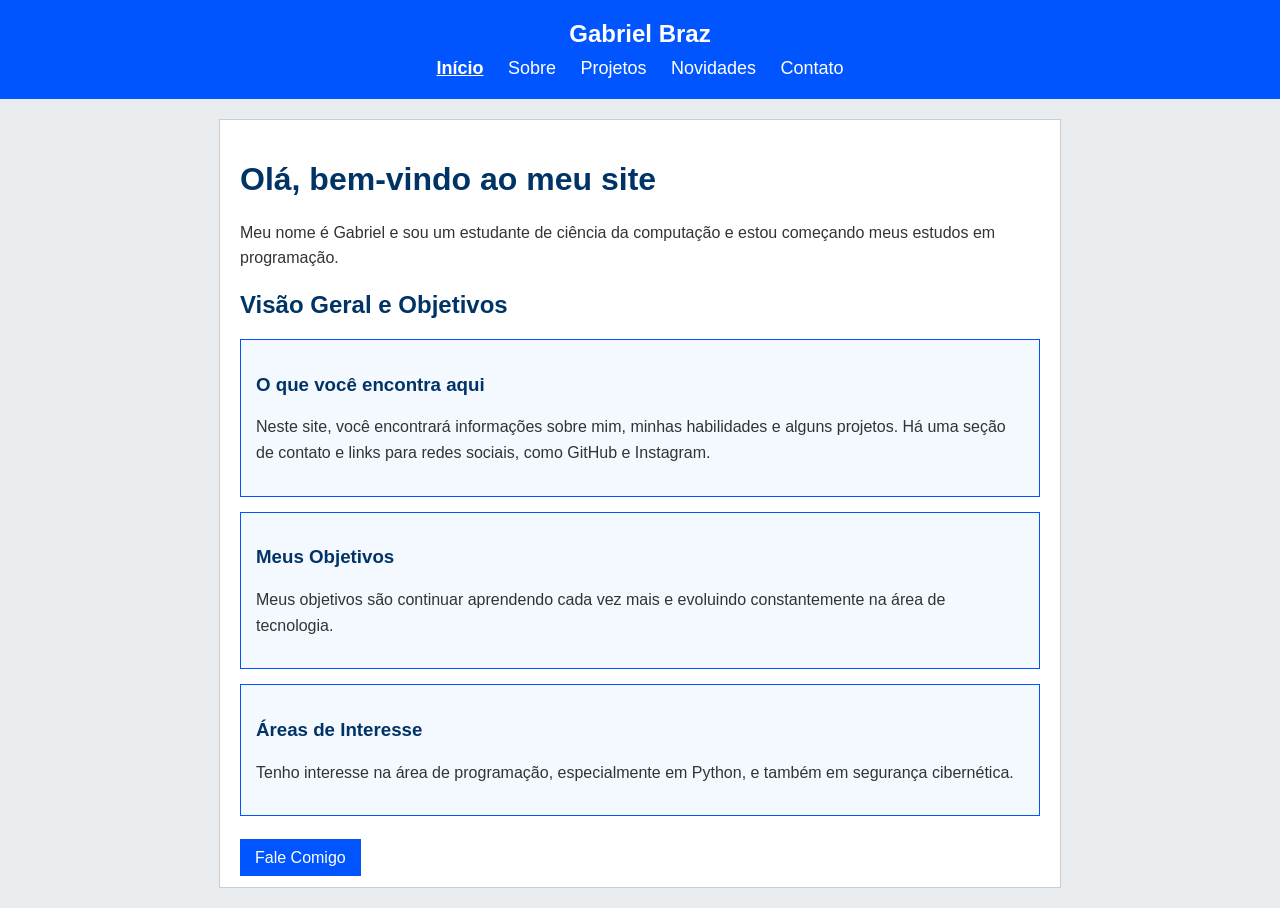
<file: index.html>
<!DOCTYPE html>
<html lang="pt-BR">

<head>
    <meta charset="UTF-8">
    <title>Gabriel Braz - Início</title>
    <link rel="stylesheet" href="style.css">
</head>

<body>
    <header>
        <div class="logo">Gabriel Braz</div>
        <nav>
            <ul>
                <li><a href="index.html" class="active">Início</a></li>
                <li><a href="sobre.html">Sobre</a></li>
                <li><a href="portfolio.html">Projetos</a></li>
                <li><a href="novidades.html">Novidades</a></li>
                <li><a href="contato.html">Contato</a></li>
            </ul>
        </nav>
    </header>

    <main>
        <h1>Olá, bem-vindo ao meu site</h1>
        <p>Meu nome é Gabriel e sou um estudante de ciência da computação e estou começando meus estudos em programação.
        </p>

        <h2>Visão Geral e Objetivos</h2>

        <div class="box">
            <h3>O que você encontra aqui</h3>
            <p>Neste site, você encontrará informações sobre mim, minhas habilidades e alguns projetos. Há uma seção de
                contato e links para redes sociais, como GitHub e Instagram.</p>
        </div>

        <div class="box">
            <h3>Meus Objetivos</h3>
            <p>Meus objetivos são continuar aprendendo cada vez mais e evoluindo constantemente na área de tecnologia.
            </p>
        </div>

        <div class="box">
            <h3>Áreas de Interesse</h3>
            <p>Tenho interesse na área de programação, especialmente em Python, e também em segurança cibernética.</p>
        </div>

        <br>
        <a href="contato.html" class="btn">Fale Comigo</a>
    </main>
</body>

</html>
</file>
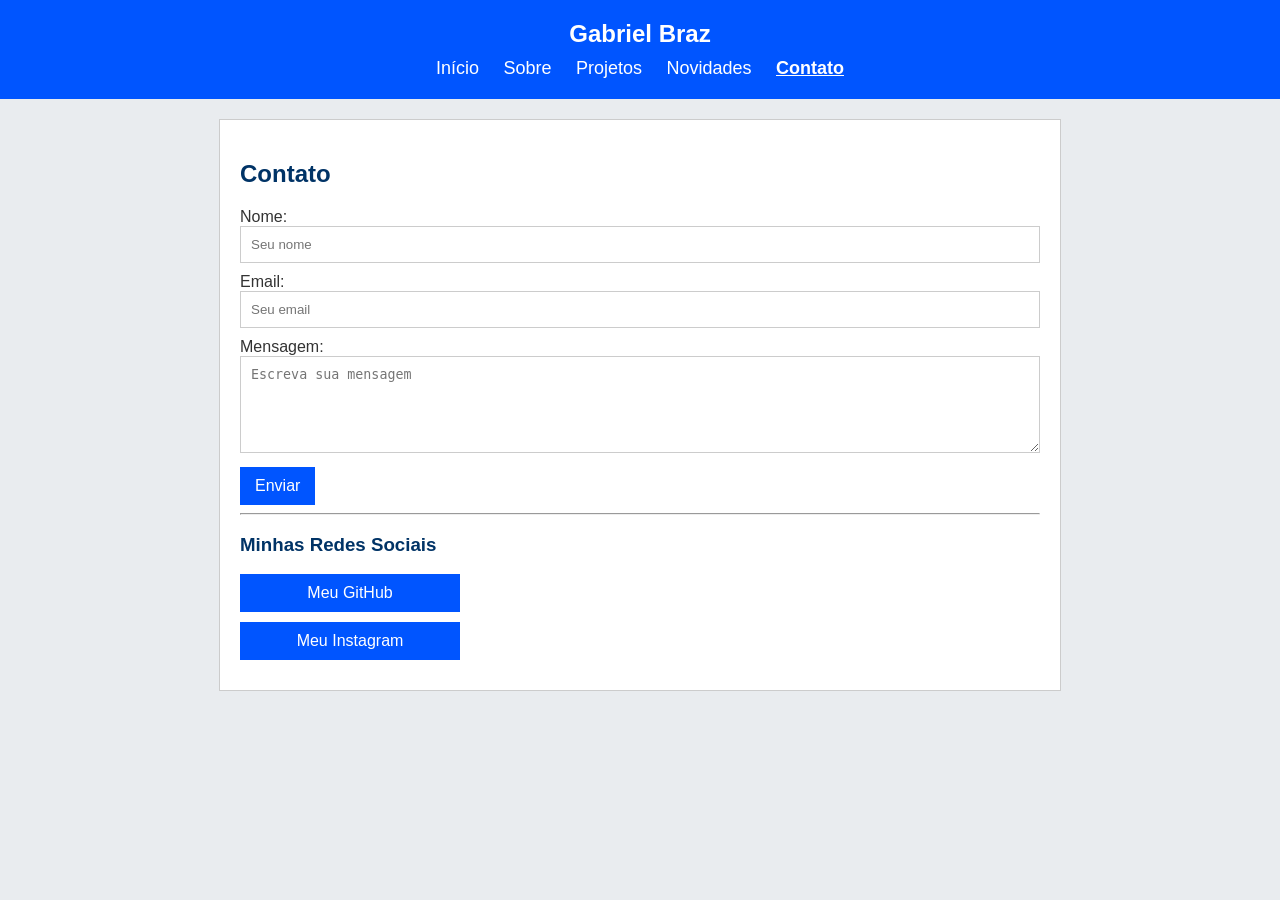
<file: contato.html>
<!DOCTYPE html>
<html lang="pt-BR">

<head>
    <meta charset="UTF-8">
    <title>Gabriel Braz - Contato</title>
    <link rel="stylesheet" href="style.css">
</head>

<body>
    <header>
        <div class="logo">Gabriel Braz</div>
        <nav>
            <ul>
                <li><a href="index.html">Início</a></li>
                <li><a href="sobre.html">Sobre</a></li>
                <li><a href="portfolio.html">Projetos</a></li>
                <li><a href="novidades.html">Novidades</a></li>
                <li><a href="contato.html" class="active">Contato</a></li>
            </ul>
        </nav>
    </header>

    <main>
        <h2>Contato</h2>

        <form id="contact-form" onsubmit="enviarMensagem(event)">
            <label>Nome:</label>
            <input type="text" placeholder="Seu nome" required>

            <label>Email:</label>
            <input type="email" placeholder="Seu email" required>

            <label>Mensagem:</label>
            <textarea placeholder="Escreva sua mensagem" rows="5" required></textarea>

            <button type="submit" class="btn">Enviar</button>
        </form>

        <hr>

        <h3>Minhas Redes Sociais</h3>
        <a href="https://github.com/Gabrielbrzz" target="_blank" class="social-link">Meu GitHub</a>
        <a href="https://www.instagram.com/gbrzz._/" target="_blank" class="social-link">Meu Instagram</a>
    </main>
    <script src="script.js"></script>
</body>

</html>
</file>
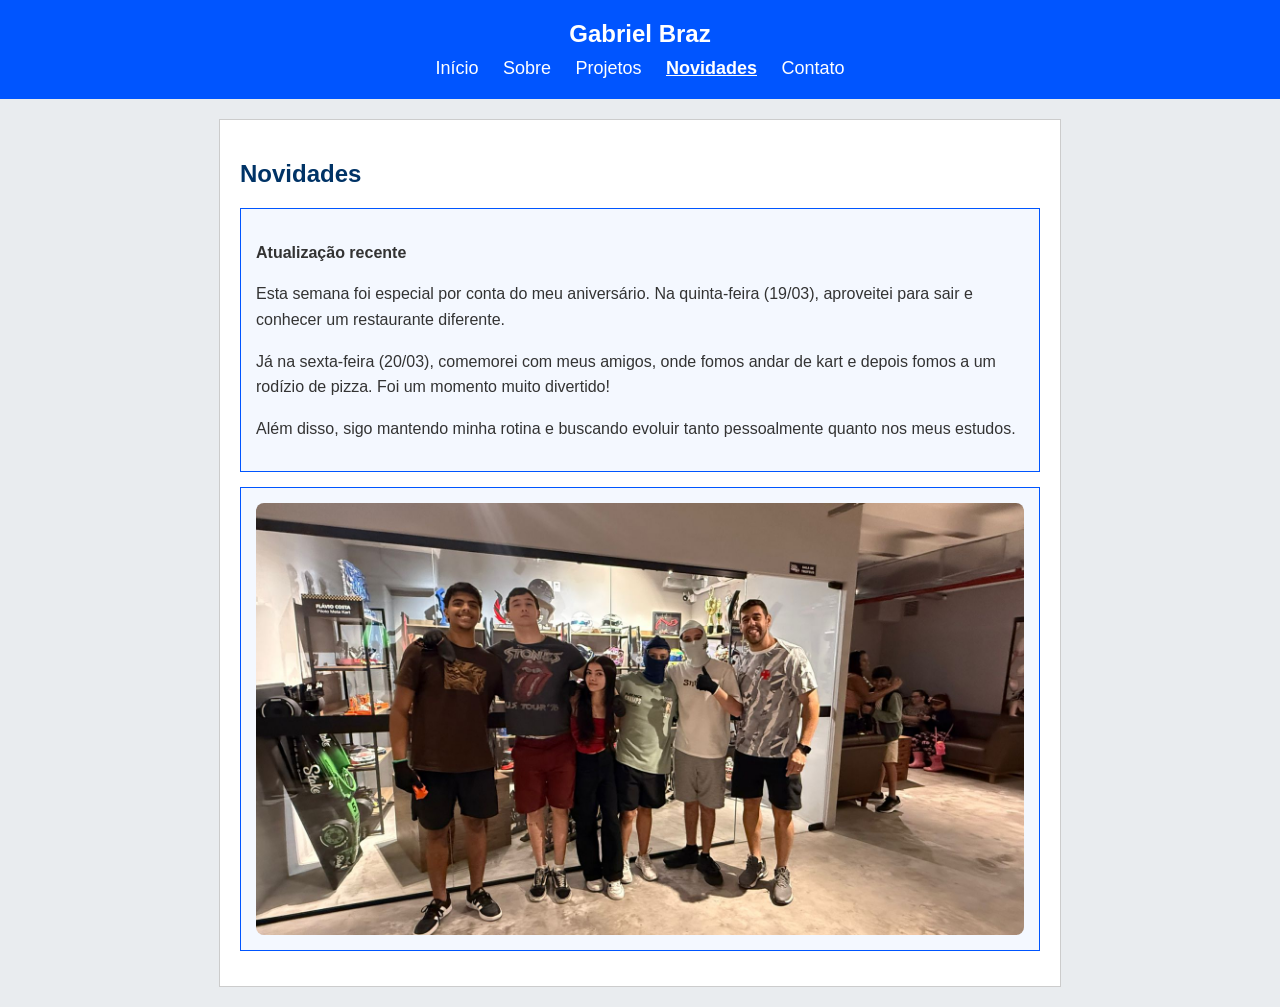
<file: novidades.html>
<!DOCTYPE html>
<html lang="pt-BR">

<head>
    <meta charset="UTF-8">
    <title>Gabriel Braz - Novidades</title>
    <link rel="stylesheet" href="style.css">
</head>

<body>
    <header>
        <div class="logo">Gabriel Braz</div>
        <nav>
            <ul>
                <li><a href="index.html">Início</a></li>
                <li><a href="sobre.html">Sobre</a></li>
                <li><a href="portfolio.html">Projetos</a></li>
                <li><a href="novidades.html" class="active">Novidades</a></li>
                <li><a href="contato.html">Contato</a></li>
            </ul>
        </nav>
    </header>

    <main>
        <h2>Novidades</h2>

        <div class="box">
            <p><strong>Atualização recente</strong></p>
            <p>Esta semana foi especial por conta do meu aniversário. Na quinta-feira (19/03), aproveitei para sair e
                conhecer um restaurante diferente.</p>
            <p>Já na sexta-feira (20/03), comemorei com meus amigos, onde fomos andar de kart e depois fomos a um
                rodízio de pizza. Foi um momento muito divertido!</p>
            <p>Além disso, sigo mantendo minha rotina e buscando evoluir tanto pessoalmente quanto nos meus estudos.</p>
        </div>

        <div class="box">
            <img src="Kart.png" class="img-novidades" alt="Kart com amigos">
        </div>
    </main>
</body>

</html>
</file>
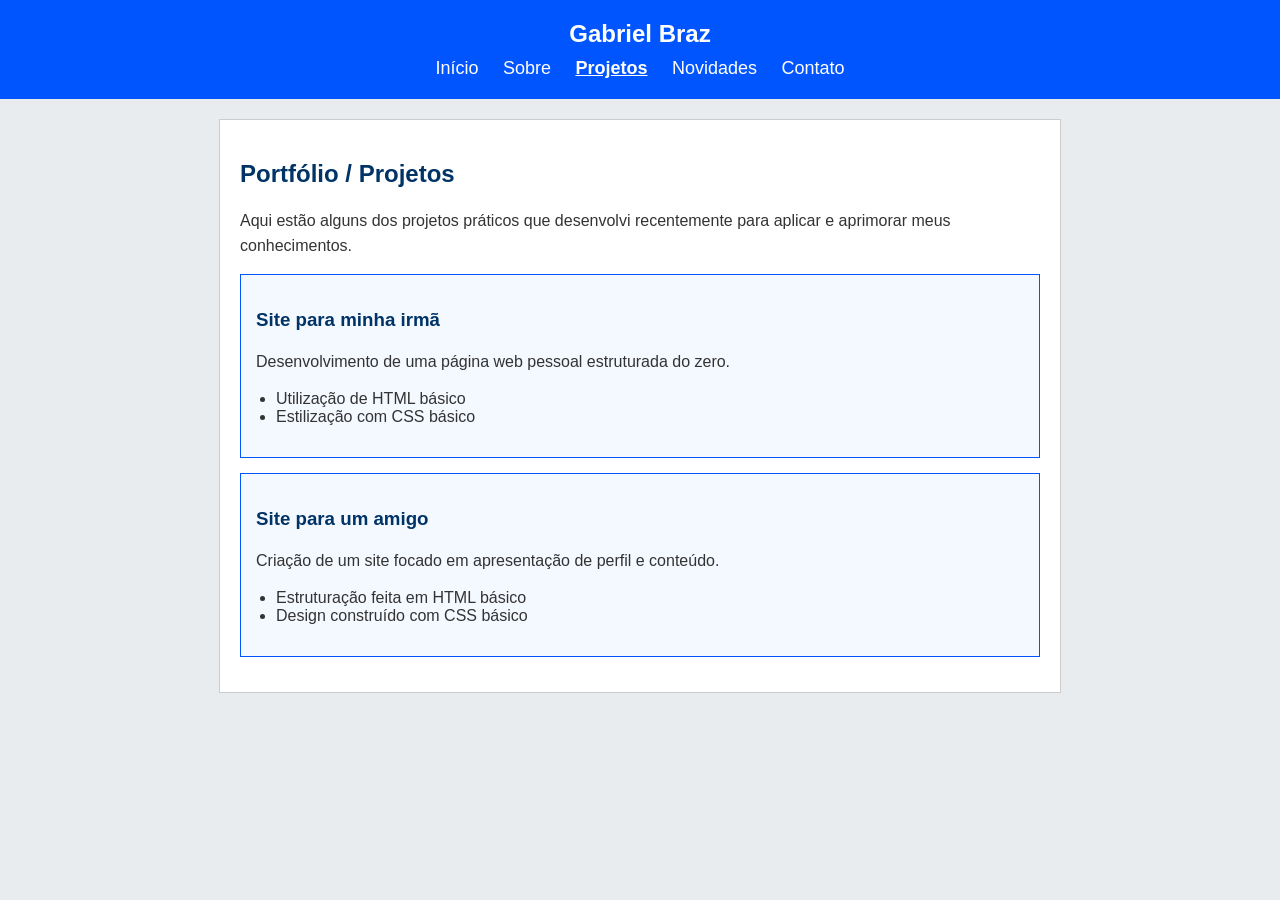
<file: portfolio.html>
<!DOCTYPE html>
<html lang="pt-BR">

<head>
    <meta charset="UTF-8">
    <title>Gabriel Braz - Projetos</title>
    <link rel="stylesheet" href="style.css">
</head>

<body>
    <header>
        <div class="logo">Gabriel Braz</div>
        <nav>
            <ul>
                <li><a href="index.html">Início</a></li>
                <li><a href="sobre.html">Sobre</a></li>
                <li><a href="portfolio.html" class="active">Projetos</a></li>
                <li><a href="novidades.html">Novidades</a></li>
                <li><a href="contato.html">Contato</a></li>
            </ul>
        </nav>
    </header>

    <main>
        <h2>Portfólio / Projetos</h2>
        <p>Aqui estão alguns dos projetos práticos que desenvolvi recentemente para aplicar e aprimorar meus
            conhecimentos.</p>

        <div class="box">
            <h3>Site para minha irmã</h3>
            <p>Desenvolvimento de uma página web pessoal estruturada do zero.</p>
            <ul>
                <li>Utilização de HTML básico</li>
                <li>Estilização com CSS básico</li>
            </ul>
        </div>

        <div class="box">
            <h3>Site para um amigo</h3>
            <p>Criação de um site focado em apresentação de perfil e conteúdo.</p>
            <ul>
                <li>Estruturação feita em HTML básico</li>
                <li>Design construído com CSS básico</li>
            </ul>
        </div>
    </main>
</body>

</html>
</file>
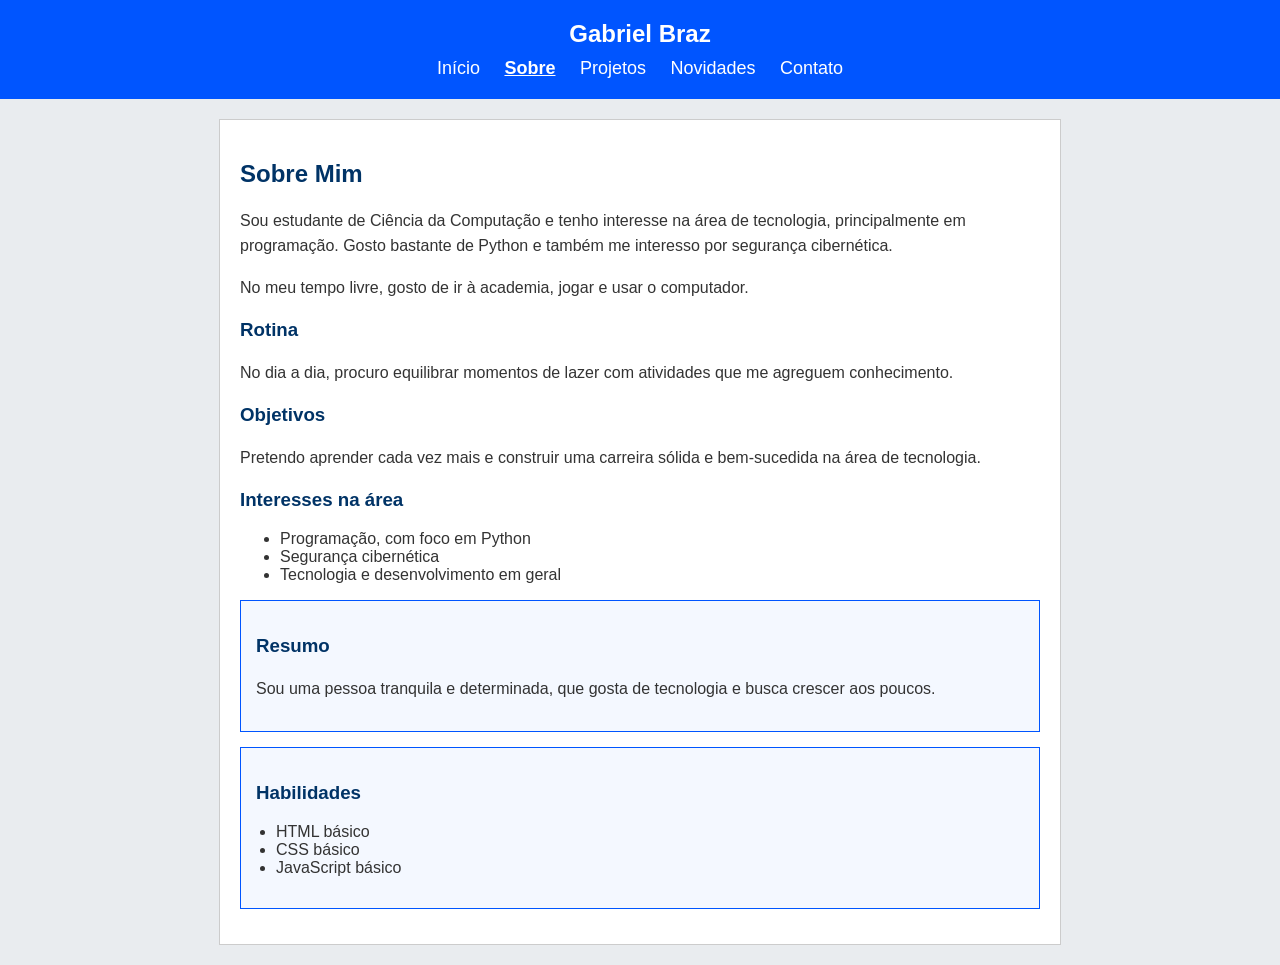
<file: sobre.html>
<!DOCTYPE html>
<html lang="pt-BR">

<head>
    <meta charset="UTF-8">
    <title>Gabriel Braz - Sobre</title>
    <link rel="stylesheet" href="style.css">
</head>

<body>
    <header>
        <div class="logo">Gabriel Braz</div>
        <nav>
            <ul>
                <li><a href="index.html">Início</a></li>
                <li><a href="sobre.html" class="active">Sobre</a></li>
                <li><a href="portfolio.html">Projetos</a></li>
                <li><a href="novidades.html">Novidades</a></li>
                <li><a href="contato.html">Contato</a></li>
            </ul>
        </nav>
    </header>

    <main>
        <h2>Sobre Mim</h2>
        <p>Sou estudante de Ciência da Computação e tenho interesse na área de tecnologia, principalmente em
            programação. Gosto bastante de Python e também me interesso por segurança cibernética.</p>
        <p>No meu tempo livre, gosto de ir à academia, jogar e usar o computador.</p>

        <h3>Rotina</h3>
        <p>No dia a dia, procuro equilibrar momentos de lazer com atividades que me agreguem conhecimento.</p>

        <h3>Objetivos</h3>
        <p>Pretendo aprender cada vez mais e construir uma carreira sólida e bem-sucedida na área de tecnologia.</p>

        <h3>Interesses na área</h3>
        <ul>
            <li>Programação, com foco em Python</li>
            <li>Segurança cibernética</li>
            <li>Tecnologia e desenvolvimento em geral</li>
        </ul>

        <div class="box">
            <h3>Resumo</h3>
            <p>Sou uma pessoa tranquila e determinada, que gosta de tecnologia e busca crescer aos poucos.</p>
        </div>

        <div class="box">
            <h3>Habilidades</h3>
            <ul>
                <li>HTML básico</li>
                <li>CSS básico</li>
                <li>JavaScript básico</li>
            </ul>
        </div>
    </main>
</body>

</html>
</file>
<file: style.css>
body {
    font-family: Arial, sans-serif;
    color: #333;
    margin: 0;
    padding: 0;
    background-color: #e9ecef;
    display: flex;
    flex-direction: column;
    min-height: 100vh;
}

header {
    background-color: #0055ff;
    padding: 20px;
    text-align: center;
}

.logo {
    color: white;
    font-size: 24px;
    font-weight: bold;
    margin-bottom: 10px;
}

nav ul {
    list-style-type: none;
    padding: 0;
    margin: 0;
}

nav ul li {
    display: inline;
    margin: 0 10px;
}

nav ul li a {
    color: white;
    text-decoration: none;
    font-size: 18px;
}

nav ul li a.active {
    font-weight: bold;
    text-decoration: underline;
}

main {
    max-width: 800px;
    margin: 20px auto;
    background-color: white;
    padding: 20px;
    border: 1px solid #ccc;
}

h1,
h2,
h3 {
    color: #003366;
}

p {
    line-height: 1.6;
    margin-bottom: 15px;
}

.btn {
    background-color: #0055ff;
    color: white;
    padding: 10px 15px;
    text-decoration: none;
    border: none;
    font-size: 16px;
    cursor: pointer;
}

.box {
    border: 1px solid #0055ff;
    padding: 15px;
    margin-bottom: 15px;
    background-color: #f4f8ff;
}

.box ul {
    padding-left: 20px;
    margin-top: 10px;
}

form input,
form textarea {
    width: 100%;
    padding: 10px;
    margin-bottom: 10px;
    border: 1px solid #ccc;
    box-sizing: border-box;
}

.social-link {
    display: block;
    background-color: #0055ff;
    color: white;
    padding: 10px;
    text-align: center;
    text-decoration: none;
    margin-bottom: 10px;
    width: 200px;
}

.img-novidades {
    max-width: 100%;
    height: auto;
    display: block;
    margin: 0 auto;
    border-radius: 8px;
}
</file>
